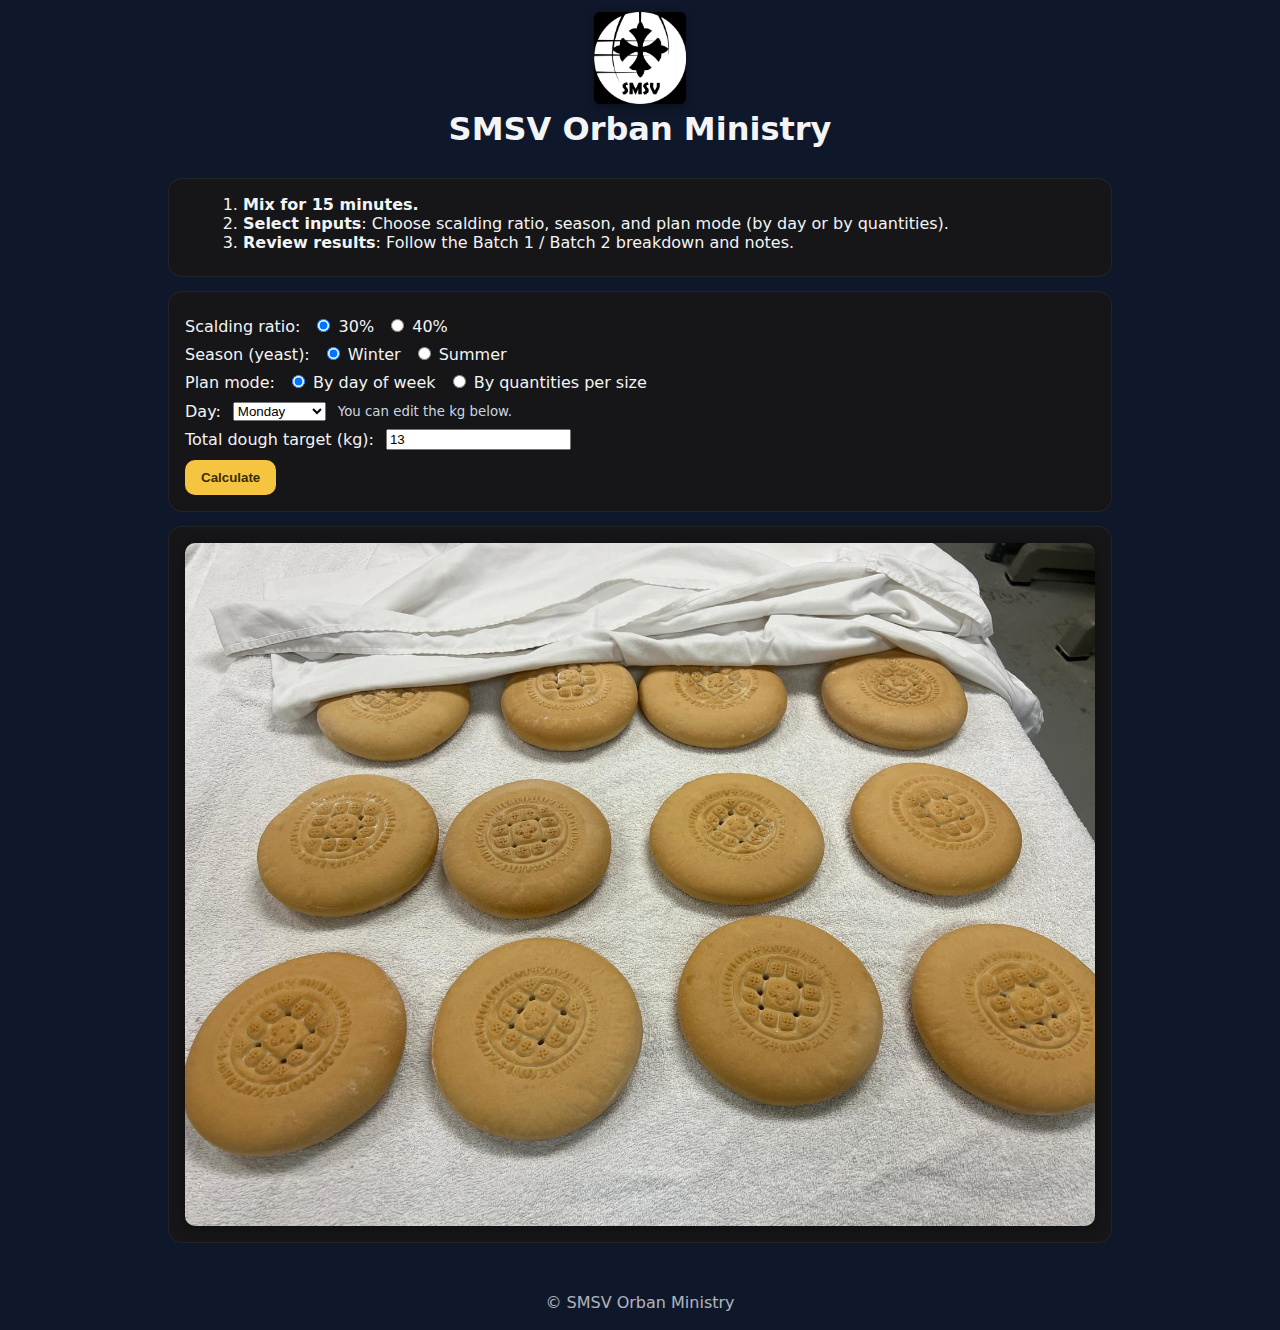
<file: index.html>
<!DOCTYPE html>
<html lang="en">
<head>
  <meta charset="utf-8" />
  <meta name="viewport" content="width=device-width, initial-scale=1" />
  <title>SMSV Orban Ministry</title>
  <link rel="stylesheet" href="styles.css" />
  <link rel="manifest" href="manifest.webmanifest" />
  <meta name="theme-color" content="#8B0000"/>
  <script>
    if ('serviceWorker' in navigator) {
      window.addEventListener('load', () => { navigator.serviceWorker.register('./sw.js'); });
    }
  </script>
</head>
<body>
  <!-- Centered header with real logo file name expected in repo root -->
  <div id="brand-header" class="brand-header">
    <img src="SMSV-Logo.jpg" alt="SMSV Logo" class="logo-img"/>
    <div class="title-wrap">
      <h1>SMSV Orban Ministry</h1>
    </div>
  </div>

  <main>
    <section class="panel">
      <ol class="steps">
        <li><strong>Mix for 15 minutes.</strong></li>
        <li><strong>Select inputs</strong>: Choose scalding ratio, season, and plan mode (by day or by quantities).</li>
        <li><strong>Review results</strong>: Follow the Batch 1 / Batch 2 breakdown and notes.</li>
      </ol>
    </section>

    <section class="panel inputs">
      <div class="row">
        <label>Scalding ratio:</label>
        <label><input type="radio" name="ratio" value="0.30" checked> 30%</label>
        <label><input type="radio" name="ratio" value="0.40"> 40%</label>
      </div>
      <div class="row">
        <label>Season (yeast):</label>
        <label><input type="radio" name="season" value="winter" checked> Winter</label>
        <label><input type="radio" name="season" value="summer"> Summer</label>
      </div>
      <div class="row">
        <label>Plan mode:</label>
        <label><input type="radio" name="mode" value="day" checked> By day of week</label>
        <label><input type="radio" name="mode" value="quantities"> By quantities per size</label>
      </div>

      <div id="by-day" class="mode-pane">
        <div class="row">
          <label for="daySelect">Day:</label>
          <select id="daySelect"></select>
          <small class="hint">You can edit the kg below.</small>
        </div>
        <div class="row">
          <label for="dayKg">Total dough target (kg):</label>
          <input id="dayKg" type="number" step="0.1" min="0" />
        </div>
      </div>

      <div id="by-qty" class="mode-pane hidden">
        <div class="grid">
          <div class="grid-row"><label>250 g:</label><input type="number" id="n250" min="0" step="1" value="0"></div>
          <div class="grid-row"><label>350 g:</label><input type="number" id="n350" min="0" step="1" value="0"></div>
          <div class="grid-row"><label>450 g:</label><input type="number" id="n450" min="0" step="1" value="0"></div>
          <div class="grid-row"><label>500 g:</label><input type="number" id="n500" min="0" step="1" value="0"></div>
          <div class="grid-row"><label>850 g:</label><input type="number" id="n850" min="0" step="1" value="0"></div>
          <div class="grid-row"><label>1000 g:</label><input type="number" id="n1000" min="0" step="1" value="0"></div>
          <div class="grid-row"><label>1300 g:</label><input type="number" id="n1300" min="0" step="1" value="0"></div>
        </div>
        <div class="row">
          <label for="qtyKg">Total dough target (kg):</label>
          <input id="qtyKg" type="number" step="0.1" min="0" readonly />
        </div>
      </div>

      <button id="calcBtn" class="btn">Calculate</button>
    </section>

    <section id="results" class="panel results hidden">
      <h2>Results</h2>
      <div class="cards">
        <div class="card">
          <h3>Batch 1 (Scald)</h3>
          <p><strong>Dry flour:</strong> <span id="b1Flour"></span> kg</p>
          <p><strong>Boiling water:</strong> <span id="b1Boil"></span> L</p>
        </div>
        <div class="card">
          <h3>Batch 2</h3>
          <p><strong>Dry flour:</strong> <span id="b2Flour"></span> kg</p>
          <p><strong>Warm water:</strong> <span id="b2Water"></span> L</p>
        </div>
        <div class="card">
          <h3>Totals</h3>
          <p><strong>Total dry flour:</strong> <span id="tFlour"></span> kg</p>
          <p><strong>Total water:</strong> <span id="tWater"></span> L</p>
          <p><strong>Total dough:</strong> <span id="tDough"></span> kg</p>
          <p><strong>Scalding dough:</strong> <span id="sDough"></span> kg</p>
          <p><strong>Yeast required:</strong> <span id="yeast"></span> g</p>
        </div>
      </div>

      <h3>Orban quantities possible from this dough</h3>
      <table class="table">
        <thead><tr><th>Size (g)</th><th>Max qty</th></tr></thead>
        <tbody id="qtyTable"></tbody>
      </table>

      <div class="notes">
        <p><em>Wait a minimum of 30 minutes after completion of scalding batch to cool down before mixing with batch 2.</em></p>
        <p><em>Only use Costco flour.</em></p>
        <p><em>God bless your service.</em></p>
      </div>
    </section>

    <section class="panel photo-panel">
      <img src="orban.jpg" alt="Orban bread" id="orban-photo" class="orban-img"/>
    </section>
  </main>

  <footer class="footer">© SMSV Orban Ministry</footer>
  <script src="app.js"></script>
</body>
</html>
</file>
<file: styles.css>
:root{ --bg:#0f172a; --panel:#161618; --text:#f3f4f6; --muted:#cbd5e1; --accent:#F5C542; --brand:#8B0000; }
*{box-sizing:border-box}
body{margin:0;background:var(--bg);color:var(--text);font-family:system-ui, Segoe UI, Roboto, Helvetica, Arial, sans-serif}
.brand-header{display:flex;flex-direction:column;align-items:center;justify-content:center;text-align:center;padding:12px 16px}
.brand-header .logo-img{height:92px;width:auto;border-radius:6px;box-shadow:0 2px 8px rgba(0,0,0,.35);background:#fff}
.brand-header .title-wrap h1{margin:6px 0 0}
main{max-width:980px;margin:0 auto;padding:18px}
.panel{background:var(--panel);border:1px solid rgba(255,255,255,.06);border-radius:14px;padding:16px;margin-bottom:14px}
.steps{margin:0 0 8px 18px}
.inputs .row{display:flex;gap:12px;align-items:center;margin:8px 0;flex-wrap:wrap}
.mode-pane{margin:10px 0}
.hidden{display:none}
.grid{display:grid;grid-template-columns:repeat(2,minmax(0,1fr));gap:10px}
.grid-row{display:flex;justify-content:space-between;gap:8px}
.btn{background:var(--accent);color:#3b2b00;border:none;border-radius:10px;padding:10px 16px;font-weight:700;cursor:pointer}
.btn:hover{filter:brightness(1.05)}
.results .cards{display:grid;grid-template-columns:repeat(auto-fit,minmax(220px,1fr));gap:12px}
.card{background:#101114;border:1px solid rgba(255,255,255,.08);border-radius:12px;padding:12px}
.table{width:100%;border-collapse:collapse;margin-top:8px}
.table th,.table td{border-bottom:1px solid rgba(255,255,255,.08);padding:8px;text-align:left}
.hint{color:var(--muted)}
.footer{opacity:.7;text-align:center;padding:18px}
.photo-panel{display:flex;justify-content:center;align-items:center;margin-top:12px}
.orban-img{max-width:100%;height:auto;border-radius:10px;box-shadow:0 2px 12px rgba(0,0,0,.35)}
</file>
